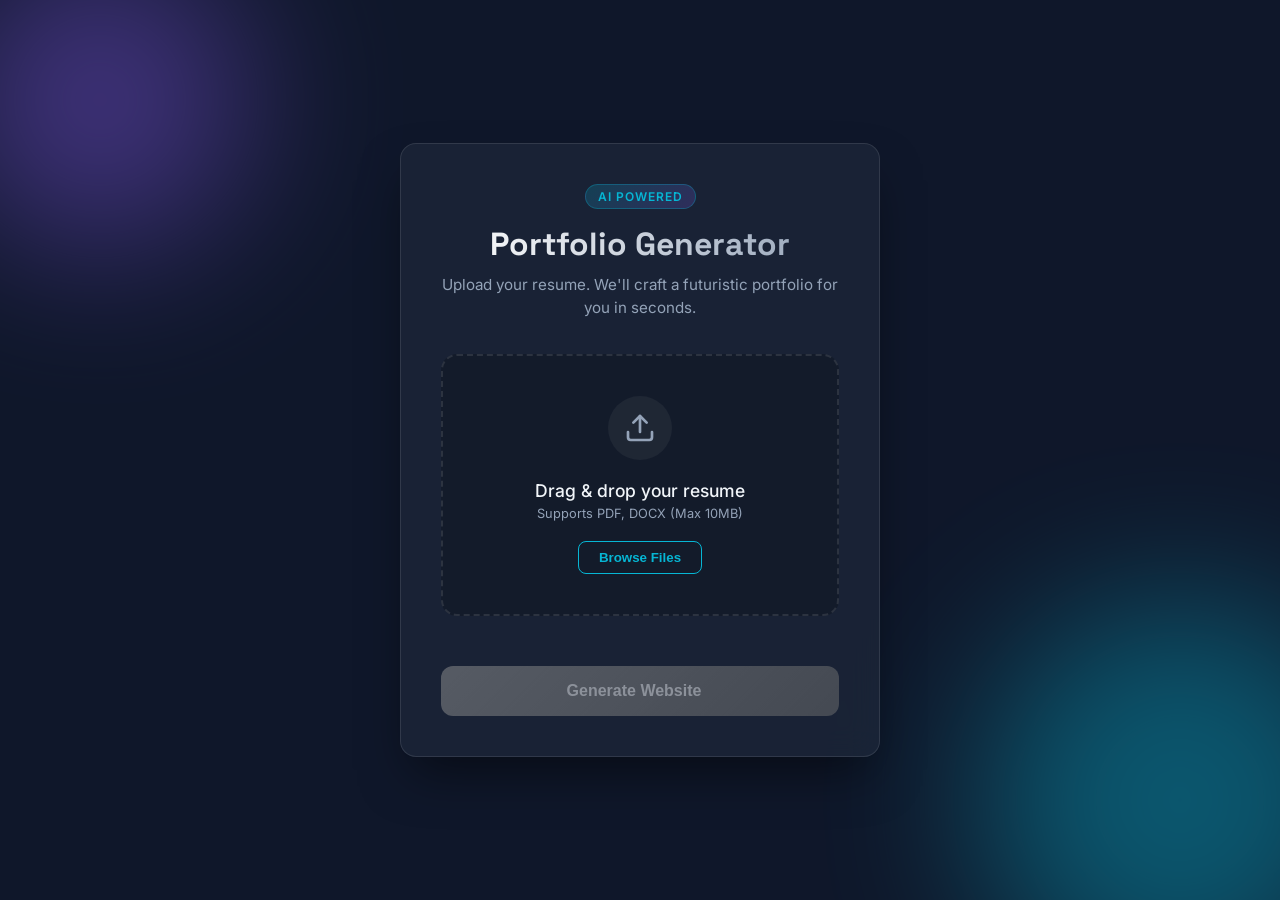
<file: demo/frontend/index.html>
<!DOCTYPE html>
<html lang="en">
<head>
    <meta charset="UTF-8">
    <meta name="viewport" content="width=device-width, initial-scale=1.0">
    <title>AI Portfolio Generator</title>
    <link rel="preconnect" href="https://fonts.googleapis.com">
    <link rel="preconnect" href="https://fonts.gstatic.com" crossorigin>
    <link href="https://fonts.googleapis.com/css2?family=Inter:wght@400;500;600&family=Space+Grotesk:wght@500;700&display=swap" rel="stylesheet">
    <link rel="stylesheet" href="style.css">
</head>
<body>

    <div class="bg-animation">
        <div class="blob blob-1"></div>
        <div class="blob blob-2"></div>
    </div>

    <main class="main-container">
        <div class="upload-card">
            <header class="card-header">
                <div class="badge">AI Powered</div>
                <h1>Portfolio Generator</h1>
                <p class="subtitle">Upload your resume. We'll craft a futuristic portfolio for you in seconds.</p>
            </header>

            <form id="uploadForm" class="upload-form">
                
                <div class="drop-zone" id="dropZone">
                    <div class="drop-content">
                        <div class="icon-wrapper">
                            <svg class="icon-upload" viewBox="0 0 24 24" fill="none" stroke="currentColor" stroke-width="2" stroke-linecap="round" stroke-linejoin="round">
                                <path d="M21 15v4a2 2 0 0 1-2 2H5a2 2 0 0 1-2-2v-4"/>
                                <polyline points="17 8 12 3 7 8"/>
                                <line x1="12" y1="3" x2="12" y2="15"/>
                            </svg>
                        </div>
                        
                        <p class="drop-text">Drag & drop your resume</p>
                        <p class="limit-text">Supports PDF, DOCX (Max 10MB)</p>
                        
                        <input type="file" id="fileInput" name="file" accept=".pdf,.doc,.docx" hidden>
                        <button type="button" class="browse-btn" onclick="document.getElementById('fileInput').click()">Browse Files</button>
                    </div>
                </div>

                <div id="filePreview" class="file-preview hidden">
                    <div class="file-info">
                        <div class="file-icon-box">
                            <svg class="icon-file" viewBox="0 0 24 24" fill="none" stroke="currentColor" stroke-width="2">
                                <path d="M14 2H6a2 2 0 0 0-2 2v16a2 2 0 0 0 2 2h12a2 2 0 0 0 2-2V8z"></path>
                                <polyline points="14 2 14 8 20 8"></polyline>
                            </svg>
                        </div>
                        <div class="file-details">
                            <span id="fileName" class="filename">resume.pdf</span>
                            <span class="status-ready">Ready to process</span>
                        </div>
                    </div>
                    <button type="button" id="removeFileBtn" class="remove-btn" title="Remove file">
                        <svg viewBox="0 0 24 24" width="18" height="18" stroke="currentColor" stroke-width="2" fill="none" stroke-linecap="round" stroke-linejoin="round"><line x1="18" y1="6" x2="6" y2="18"></line><line x1="6" y1="6" x2="18" y2="18"></line></svg>
                    </button>
                </div>

                <div id="statusMessage" class="status-message"></div>

                <div class="actions">
                    <button type="submit" id="submitBtn" class="submit-btn" disabled>
                        <span class="btn-text">Generate Website</span>
                        <div class="spinner hidden"></div>
                        <div class="glow-effect"></div>
                    </button>
                </div>
            </form>
        </div>
    </main>

    <script src="script.js"></script>
</body>
</html>
</file>
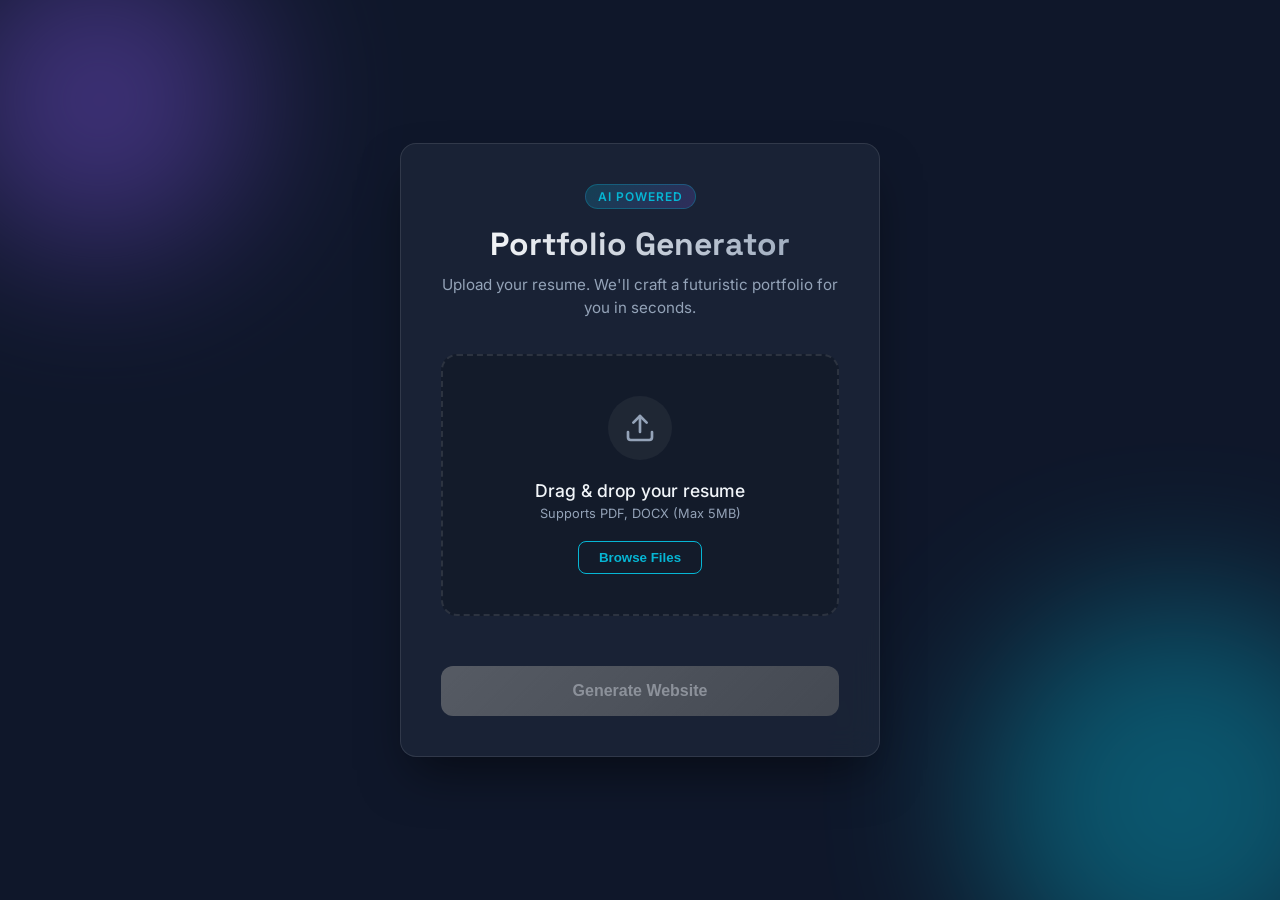
<file: demo/src/main/resources/static/index.html>
<!-- <!DOCTYPE html>
<html lang="en">
<head>
    <meta charset="UTF-8">
    <meta name="viewport" content="width=device-width, initial-scale=1.0">
    <title>AI Portfolio Generator</title>
    <link rel="preconnect" href="https://fonts.googleapis.com">
    <link rel="preconnect" href="https://fonts.gstatic.com" crossorigin>
    <link href="https://fonts.googleapis.com/css2?family=Inter:wght@400;500;600;700&display=swap" rel="stylesheet">
    <link rel="stylesheet" href="style.css">
</head>
<body>

    <main class="main-container">
        <div class="upload-card">
            <header class="card-header">
                <h1>AI Portfolio Generator</h1>
                <p class="subtitle">Upload your resume, and our AI will build a professional portfolio website for you in seconds.</p>
            </header>

            <form id="uploadForm" class="upload-form">
                
                <div class="drop-zone" id="dropZone">
                    <div class="drop-content">
                        <svg class="icon-upload" viewBox="0 0 24 24" fill="none" stroke="currentColor" stroke-width="2" stroke-linecap="round" stroke-linejoin="round">
                            <path d="M21 15v4a2 2 0 0 1-2 2H5a2 2 0 0 1-2-2v-4"/>
                            <polyline points="17 8 12 3 7 8"/>
                            <line x1="12" y1="3" x2="12" y2="15"/>
                        </svg>
                        
                        <p class="drop-text">Drag & drop your resume here</p>
                        <span class="divider">OR</span>
                        
                        <input type="file" id="fileInput" name="file" accept=".pdf,.doc,.docx" hidden>
                        <button type="button" class="browse-btn" onclick="document.getElementById('fileInput').click()">Browse Files</button>
                    </div>
                </div>

                <div id="filePreview" class="file-preview hidden">
                    <div class="file-info">
                        <svg class="icon-file" viewBox="0 0 24 24" fill="none" stroke="currentColor" stroke-width="2">
                            <path d="M14 2H6a2 2 0 0 0-2 2v16a2 2 0 0 0 2 2h12a2 2 0 0 0 2-2V8z"></path>
                            <polyline points="14 2 14 8 20 8"></polyline>
                        </svg>
                        <span id="fileName" class="filename">resume.pdf</span>
                    </div>
                    <button type="button" id="removeFileBtn" class="remove-btn" title="Remove file">&times;</button>
                </div>

                <div id="statusMessage" class="status-message"></div>

                <div class="actions">
                    <button type="submit" id="submitBtn" class="submit-btn" disabled>
                        <span class="btn-text">Generate Portfolio</span>
                        <div class="spinner hidden"></div>
                    </button>
                </div>
            </form>
        </div>
    </main>

    <script src="script.js"></script>
</body>
</html> -->

<!DOCTYPE html>
<html lang="en">
<head>
    <meta charset="UTF-8">
    <meta name="viewport" content="width=device-width, initial-scale=1.0">
    <title>AI Portfolio Generator</title>
    <link rel="preconnect" href="https://fonts.googleapis.com">
    <link rel="preconnect" href="https://fonts.gstatic.com" crossorigin>
    <link href="https://fonts.googleapis.com/css2?family=Inter:wght@400;500;600&family=Space+Grotesk:wght@500;700&display=swap" rel="stylesheet">
    <link rel="stylesheet" href="style.css">
</head>
<body>

    <div class="bg-animation">
        <div class="blob blob-1"></div>
        <div class="blob blob-2"></div>
    </div>

    <main class="main-container">
        <div class="upload-card">
            <header class="card-header">
                <div class="badge">AI Powered</div>
                <h1>Portfolio Generator</h1>
                <p class="subtitle">Upload your resume. We'll craft a futuristic portfolio for you in seconds.</p>
            </header>

            <form id="uploadForm" class="upload-form">
                
                <div class="drop-zone" id="dropZone">
                    <div class="drop-content">
                        <div class="icon-wrapper">
                            <svg class="icon-upload" viewBox="0 0 24 24" fill="none" stroke="currentColor" stroke-width="2" stroke-linecap="round" stroke-linejoin="round">
                                <path d="M21 15v4a2 2 0 0 1-2 2H5a2 2 0 0 1-2-2v-4"/>
                                <polyline points="17 8 12 3 7 8"/>
                                <line x1="12" y1="3" x2="12" y2="15"/>
                            </svg>
                        </div>
                        
                        <p class="drop-text">Drag & drop your resume</p>
                        <p class="limit-text">Supports PDF, DOCX (Max 5MB)</p>
                        
                        <input type="file" id="fileInput" name="file" accept=".pdf,.doc,.docx" hidden>
                        <button type="button" class="browse-btn" onclick="document.getElementById('fileInput').click()">Browse Files</button>
                    </div>
                </div>

                <div id="filePreview" class="file-preview hidden">
                    <div class="file-info">
                        <div class="file-icon-box">
                            <svg class="icon-file" viewBox="0 0 24 24" fill="none" stroke="currentColor" stroke-width="2">
                                <path d="M14 2H6a2 2 0 0 0-2 2v16a2 2 0 0 0 2 2h12a2 2 0 0 0 2-2V8z"></path>
                                <polyline points="14 2 14 8 20 8"></polyline>
                            </svg>
                        </div>
                        <div class="file-details">
                            <span id="fileName" class="filename">resume.pdf</span>
                            <span class="status-ready">Ready to process</span>
                        </div>
                    </div>
                    <button type="button" id="removeFileBtn" class="remove-btn" title="Remove file">
                        <svg viewBox="0 0 24 24" width="18" height="18" stroke="currentColor" stroke-width="2" fill="none" stroke-linecap="round" stroke-linejoin="round"><line x1="18" y1="6" x2="6" y2="18"></line><line x1="6" y1="6" x2="18" y2="18"></line></svg>
                    </button>
                </div>

                <div id="statusMessage" class="status-message"></div>

                <div class="actions">
                    <button type="submit" id="submitBtn" class="submit-btn" disabled>
                        <span class="btn-text">Generate Website</span>
                        <div class="spinner hidden"></div>
                        <div class="glow-effect"></div>
                    </button>
                </div>
            </form>
        </div>
    </main>

    <script src="script.js"></script>
</body>
</html>
</file>
<file: demo/frontend/style.css>
:root {
    /* Futuristic Palette */
    --bg-dark: #0f172a;       /* Deep Navy */
    --bg-card: rgba(30, 41, 59, 0.7); /* Translucent Slate */
    --accent-cyan: #06b6d4;   /* Cyan Neon */
    --accent-purple: #8b5cf6; /* Violet Neon */
    --text-main: #f1f5f9;     /* White/Grey */
    --text-muted: #94a3b8;    /* Muted Blue-Grey */
    --border-color: rgba(255, 255, 255, 0.1);
    
    --success: #10b981;
    --error: #ef4444;
    
    --radius: 16px;
    --font-heading: 'Space Grotesk', sans-serif;
    --font-body: 'Inter', sans-serif;
}

* { margin: 0; padding: 0; box-sizing: border-box; }

body {
    background-color: var(--bg-dark);
    color: var(--text-main);
    font-family: var(--font-body);
    display: flex;
    justify-content: center;
    align-items: center;
    min-height: 100vh;
    padding: 20px;
    overflow: hidden; /* For background blobs */
    position: relative;
}

/* Background Ambient Animation */
.bg-animation {
    position: absolute;
    top: 0; left: 0; width: 100%; height: 100%;
    z-index: -1;
    overflow: hidden;
}

.blob {
    position: absolute;
    border-radius: 50%;
    filter: blur(80px);
    opacity: 0.4;
    animation: float 10s infinite alternate;
}

.blob-1 {
    width: 300px; height: 300px;
    background: var(--accent-purple);
    top: -50px; left: -50px;
}

.blob-2 {
    width: 400px; height: 400px;
    background: var(--accent-cyan);
    bottom: -100px; right: -100px;
    animation-delay: -5s;
}

@keyframes float {
    0% { transform: translate(0, 0); }
    100% { transform: translate(30px, 50px); }
}

/* Glassmorphism Card */
.main-container { width: 100%; max-width: 480px; position: relative; }

.upload-card {
    background: var(--bg-card);
    backdrop-filter: blur(16px);
    -webkit-backdrop-filter: blur(16px);
    border: 1px solid var(--border-color);
    padding: 40px;
    border-radius: var(--radius);
    box-shadow: 0 25px 50px -12px rgba(0, 0, 0, 0.5);
    text-align: center;
}

.card-header { margin-bottom: 35px; }

.badge {
    display: inline-block;
    padding: 4px 12px;
    background: linear-gradient(135deg, rgba(6, 182, 212, 0.2), rgba(139, 92, 246, 0.2));
    border: 1px solid rgba(6, 182, 212, 0.3);
    border-radius: 20px;
    color: var(--accent-cyan);
    font-size: 0.75rem;
    font-weight: 600;
    margin-bottom: 15px;
    letter-spacing: 1px;
    text-transform: uppercase;
}

.card-header h1 {
    font-family: var(--font-heading);
    font-size: 2rem;
    font-weight: 700;
    margin-bottom: 10px;
    background: linear-gradient(to right, #fff, #94a3b8);
    -webkit-background-clip: text;
    -webkit-text-fill-color: transparent;
}

.card-header .subtitle {
    font-size: 0.95rem;
    color: var(--text-muted);
    line-height: 1.5;
}

/* Futuristic Drop Zone */
.drop-zone {
    border: 2px dashed var(--border-color);
    border-radius: var(--radius);
    padding: 40px 20px;
    background: rgba(0, 0, 0, 0.2);
    transition: all 0.3s ease;
    cursor: pointer;
    position: relative;
    overflow: hidden;
}

.drop-zone:hover, .drop-zone.drag-over {
    border-color: var(--accent-cyan);
    background: rgba(6, 182, 212, 0.05);
    box-shadow: 0 0 20px rgba(6, 182, 212, 0.1);
}

.drop-content { display: flex; flex-direction: column; align-items: center; position: relative; z-index: 2; }

.icon-wrapper {
    width: 64px; height: 64px;
    background: rgba(255, 255, 255, 0.05);
    border-radius: 50%;
    display: flex;
    align-items: center;
    justify-content: center;
    margin-bottom: 20px;
    transition: transform 0.3s;
}

.drop-zone:hover .icon-wrapper { transform: scale(1.1); background: rgba(6, 182, 212, 0.1); }

.icon-upload { width: 32px; height: 32px; color: var(--text-muted); transition: color 0.3s; }
.drop-zone:hover .icon-upload { color: var(--accent-cyan); }

.drop-text { font-size: 1.1rem; font-weight: 500; margin-bottom: 5px; color: var(--text-main); }
.limit-text { font-size: 0.8rem; color: var(--text-muted); margin-bottom: 20px; }

.browse-btn {
    background: transparent;
    border: 1px solid var(--accent-cyan);
    color: var(--accent-cyan);
    padding: 8px 20px;
    border-radius: 8px;
    font-weight: 600;
    cursor: pointer;
    transition: all 0.2s;
}

.browse-btn:hover {
    background: var(--accent-cyan);
    color: #000;
    box-shadow: 0 0 15px rgba(6, 182, 212, 0.4);
}

/* File Preview */
.file-preview {
    display: flex;
    align-items: center;
    justify-content: space-between;
    background: rgba(255, 255, 255, 0.05);
    padding: 15px;
    border-radius: 12px;
    margin-bottom: 20px;
    border: 1px solid rgba(255, 255, 255, 0.05);
    animation: fadeIn 0.3s ease;
}

@keyframes fadeIn { from { opacity: 0; transform: translateY(10px); } to { opacity: 1; transform: translateY(0); } }

.file-info { display: flex; align-items: center; gap: 15px; overflow: hidden; }

.file-icon-box {
    width: 40px; height: 40px;
    background: rgba(139, 92, 246, 0.1);
    border-radius: 8px;
    display: flex;
    align-items: center;
    justify-content: center;
    flex-shrink: 0;
}
.icon-file { color: var(--accent-purple); width: 20px; }

.file-details { display: flex; flex-direction: column; align-items: flex-start; overflow: hidden; }
.filename { font-size: 0.95rem; font-weight: 500; color: var(--text-main); white-space: nowrap; overflow: hidden; text-overflow: ellipsis; max-width: 200px; }
.status-ready { font-size: 0.75rem; color: var(--success); }

.remove-btn {
    background: none; border: none;
    color: var(--text-muted);
    cursor: pointer; padding: 5px;
    border-radius: 50%;
    transition: all 0.2s;
}
.remove-btn:hover { background: rgba(239, 68, 68, 0.1); color: var(--error); }

/* Status Messages */
.status-message { font-size: 0.9rem; margin: 15px 0; min-height: 20px; font-weight: 500; }
.status-message.error { color: var(--error); }
.status-message.success { color: var(--success); }

/* Neon Submit Button */
.submit-btn {
    width: 100%;
    padding: 16px;
    background: linear-gradient(135deg, var(--accent-cyan), var(--accent-purple));
    color: white;
    border: none;
    border-radius: 12px;
    font-size: 1rem;
    font-weight: 600;
    cursor: pointer;
    position: relative;
    overflow: hidden;
    transition: transform 0.2s, opacity 0.2s;
    display: flex;
    align-items: center;
    justify-content: center;
    gap: 12px;
}

.submit-btn:hover:not(:disabled) {
    transform: translateY(-2px);
    box-shadow: 0 10px 25px -5px rgba(139, 92, 246, 0.4);
}

.submit-btn:disabled { opacity: 0.5; cursor: not-allowed; filter: grayscale(1); }

/* Button Spinner */
.spinner {
    width: 20px;
    height: 20px;
    border: 3px solid rgba(255,255,255,0.3);
    border-radius: 50%;
    border-top-color: #fff;
    animation: spin 1s linear infinite;
    flex-shrink: 0;
}
.submit-btn .btn-text { z-index: 1; }

.hidden { display: none !important; }
@keyframes spin { to { transform: rotate(360deg); } }
</file>
<file: demo/src/main/resources/static/style.css>
:root {
    /* Futuristic Palette */
    --bg-dark: #0f172a;       /* Deep Navy */
    --bg-card: rgba(30, 41, 59, 0.7); /* Translucent Slate */
    --accent-cyan: #06b6d4;   /* Cyan Neon */
    --accent-purple: #8b5cf6; /* Violet Neon */
    --text-main: #f1f5f9;     /* White/Grey */
    --text-muted: #94a3b8;    /* Muted Blue-Grey */
    --border-color: rgba(255, 255, 255, 0.1);
    
    --success: #10b981;
    --error: #ef4444;
    
    --radius: 16px;
    --font-heading: 'Space Grotesk', sans-serif;
    --font-body: 'Inter', sans-serif;
}

* { margin: 0; padding: 0; box-sizing: border-box; }

body {
    background-color: var(--bg-dark);
    color: var(--text-main);
    font-family: var(--font-body);
    display: flex;
    justify-content: center;
    align-items: center;
    min-height: 100vh;
    padding: 20px;
    overflow: hidden; /* For background blobs */
    position: relative;
}

/* Background Ambient Animation */
.bg-animation {
    position: absolute;
    top: 0; left: 0; width: 100%; height: 100%;
    z-index: -1;
    overflow: hidden;
}

.blob {
    position: absolute;
    border-radius: 50%;
    filter: blur(80px);
    opacity: 0.4;
    animation: float 10s infinite alternate;
}

.blob-1 {
    width: 300px; height: 300px;
    background: var(--accent-purple);
    top: -50px; left: -50px;
}

.blob-2 {
    width: 400px; height: 400px;
    background: var(--accent-cyan);
    bottom: -100px; right: -100px;
    animation-delay: -5s;
}

@keyframes float {
    0% { transform: translate(0, 0); }
    100% { transform: translate(30px, 50px); }
}

/* Glassmorphism Card */
.main-container { width: 100%; max-width: 480px; position: relative; }

.upload-card {
    background: var(--bg-card);
    backdrop-filter: blur(16px);
    -webkit-backdrop-filter: blur(16px);
    border: 1px solid var(--border-color);
    padding: 40px;
    border-radius: var(--radius);
    box-shadow: 0 25px 50px -12px rgba(0, 0, 0, 0.5);
    text-align: center;
}

.card-header { margin-bottom: 35px; }

.badge {
    display: inline-block;
    padding: 4px 12px;
    background: linear-gradient(135deg, rgba(6, 182, 212, 0.2), rgba(139, 92, 246, 0.2));
    border: 1px solid rgba(6, 182, 212, 0.3);
    border-radius: 20px;
    color: var(--accent-cyan);
    font-size: 0.75rem;
    font-weight: 600;
    margin-bottom: 15px;
    letter-spacing: 1px;
    text-transform: uppercase;
}

.card-header h1 {
    font-family: var(--font-heading);
    font-size: 2rem;
    font-weight: 700;
    margin-bottom: 10px;
    background: linear-gradient(to right, #fff, #94a3b8);
    -webkit-background-clip: text;
    -webkit-text-fill-color: transparent;
}

.card-header .subtitle {
    font-size: 0.95rem;
    color: var(--text-muted);
    line-height: 1.5;
}

/* Futuristic Drop Zone */
.drop-zone {
    border: 2px dashed var(--border-color);
    border-radius: var(--radius);
    padding: 40px 20px;
    background: rgba(0, 0, 0, 0.2);
    transition: all 0.3s ease;
    cursor: pointer;
    position: relative;
    overflow: hidden;
}

.drop-zone:hover, .drop-zone.drag-over {
    border-color: var(--accent-cyan);
    background: rgba(6, 182, 212, 0.05);
    box-shadow: 0 0 20px rgba(6, 182, 212, 0.1);
}

.drop-content { display: flex; flex-direction: column; align-items: center; position: relative; z-index: 2; }

.icon-wrapper {
    width: 64px; height: 64px;
    background: rgba(255, 255, 255, 0.05);
    border-radius: 50%;
    display: flex;
    align-items: center;
    justify-content: center;
    margin-bottom: 20px;
    transition: transform 0.3s;
}

.drop-zone:hover .icon-wrapper { transform: scale(1.1); background: rgba(6, 182, 212, 0.1); }

.icon-upload { width: 32px; height: 32px; color: var(--text-muted); transition: color 0.3s; }
.drop-zone:hover .icon-upload { color: var(--accent-cyan); }

.drop-text { font-size: 1.1rem; font-weight: 500; margin-bottom: 5px; color: var(--text-main); }
.limit-text { font-size: 0.8rem; color: var(--text-muted); margin-bottom: 20px; }

.browse-btn {
    background: transparent;
    border: 1px solid var(--accent-cyan);
    color: var(--accent-cyan);
    padding: 8px 20px;
    border-radius: 8px;
    font-weight: 600;
    cursor: pointer;
    transition: all 0.2s;
}

.browse-btn:hover {
    background: var(--accent-cyan);
    color: #000;
    box-shadow: 0 0 15px rgba(6, 182, 212, 0.4);
}

/* File Preview */
.file-preview {
    display: flex;
    align-items: center;
    justify-content: space-between;
    background: rgba(255, 255, 255, 0.05);
    padding: 15px;
    border-radius: 12px;
    margin-bottom: 20px;
    border: 1px solid rgba(255, 255, 255, 0.05);
    animation: fadeIn 0.3s ease;
}

@keyframes fadeIn { from { opacity: 0; transform: translateY(10px); } to { opacity: 1; transform: translateY(0); } }

.file-info { display: flex; align-items: center; gap: 15px; overflow: hidden; }

.file-icon-box {
    width: 40px; height: 40px;
    background: rgba(139, 92, 246, 0.1);
    border-radius: 8px;
    display: flex;
    align-items: center;
    justify-content: center;
    flex-shrink: 0;
}
.icon-file { color: var(--accent-purple); width: 20px; }

.file-details { display: flex; flex-direction: column; align-items: flex-start; overflow: hidden; }
.filename { font-size: 0.95rem; font-weight: 500; color: var(--text-main); white-space: nowrap; overflow: hidden; text-overflow: ellipsis; max-width: 200px; }
.status-ready { font-size: 0.75rem; color: var(--success); }

.remove-btn {
    background: none; border: none;
    color: var(--text-muted);
    cursor: pointer; padding: 5px;
    border-radius: 50%;
    transition: all 0.2s;
}
.remove-btn:hover { background: rgba(239, 68, 68, 0.1); color: var(--error); }

/* Status Messages */
.status-message { font-size: 0.9rem; margin: 15px 0; min-height: 20px; font-weight: 500; }
.status-message.error { color: var(--error); }
.status-message.success { color: var(--success); }

/* Neon Submit Button */
.submit-btn {
    width: 100%;
    padding: 16px;
    background: linear-gradient(135deg, var(--accent-cyan), var(--accent-purple));
    color: white;
    border: none;
    border-radius: 12px;
    font-size: 1rem;
    font-weight: 600;
    cursor: pointer;
    position: relative;
    overflow: hidden;
    transition: transform 0.2s, opacity 0.2s;
}

.submit-btn:hover:not(:disabled) {
    transform: translateY(-2px);
    box-shadow: 0 10px 25px -5px rgba(139, 92, 246, 0.4);
}

.submit-btn:disabled { opacity: 0.5; cursor: not-allowed; filter: grayscale(1); }

/* Button Spinner */
.spinner {
    width: 20px; height: 20px;
    border: 3px solid rgba(255,255,255,0.3);
    border-radius: 50%;
    border-top-color: #fff;
    animation: spin 1s linear infinite;
    position: absolute; right: 20px;
}
.submit-btn .btn-text { z-index: 1; }

.hidden { display: none !important; }
@keyframes spin { to { transform: rotate(360deg); } }
</file>
